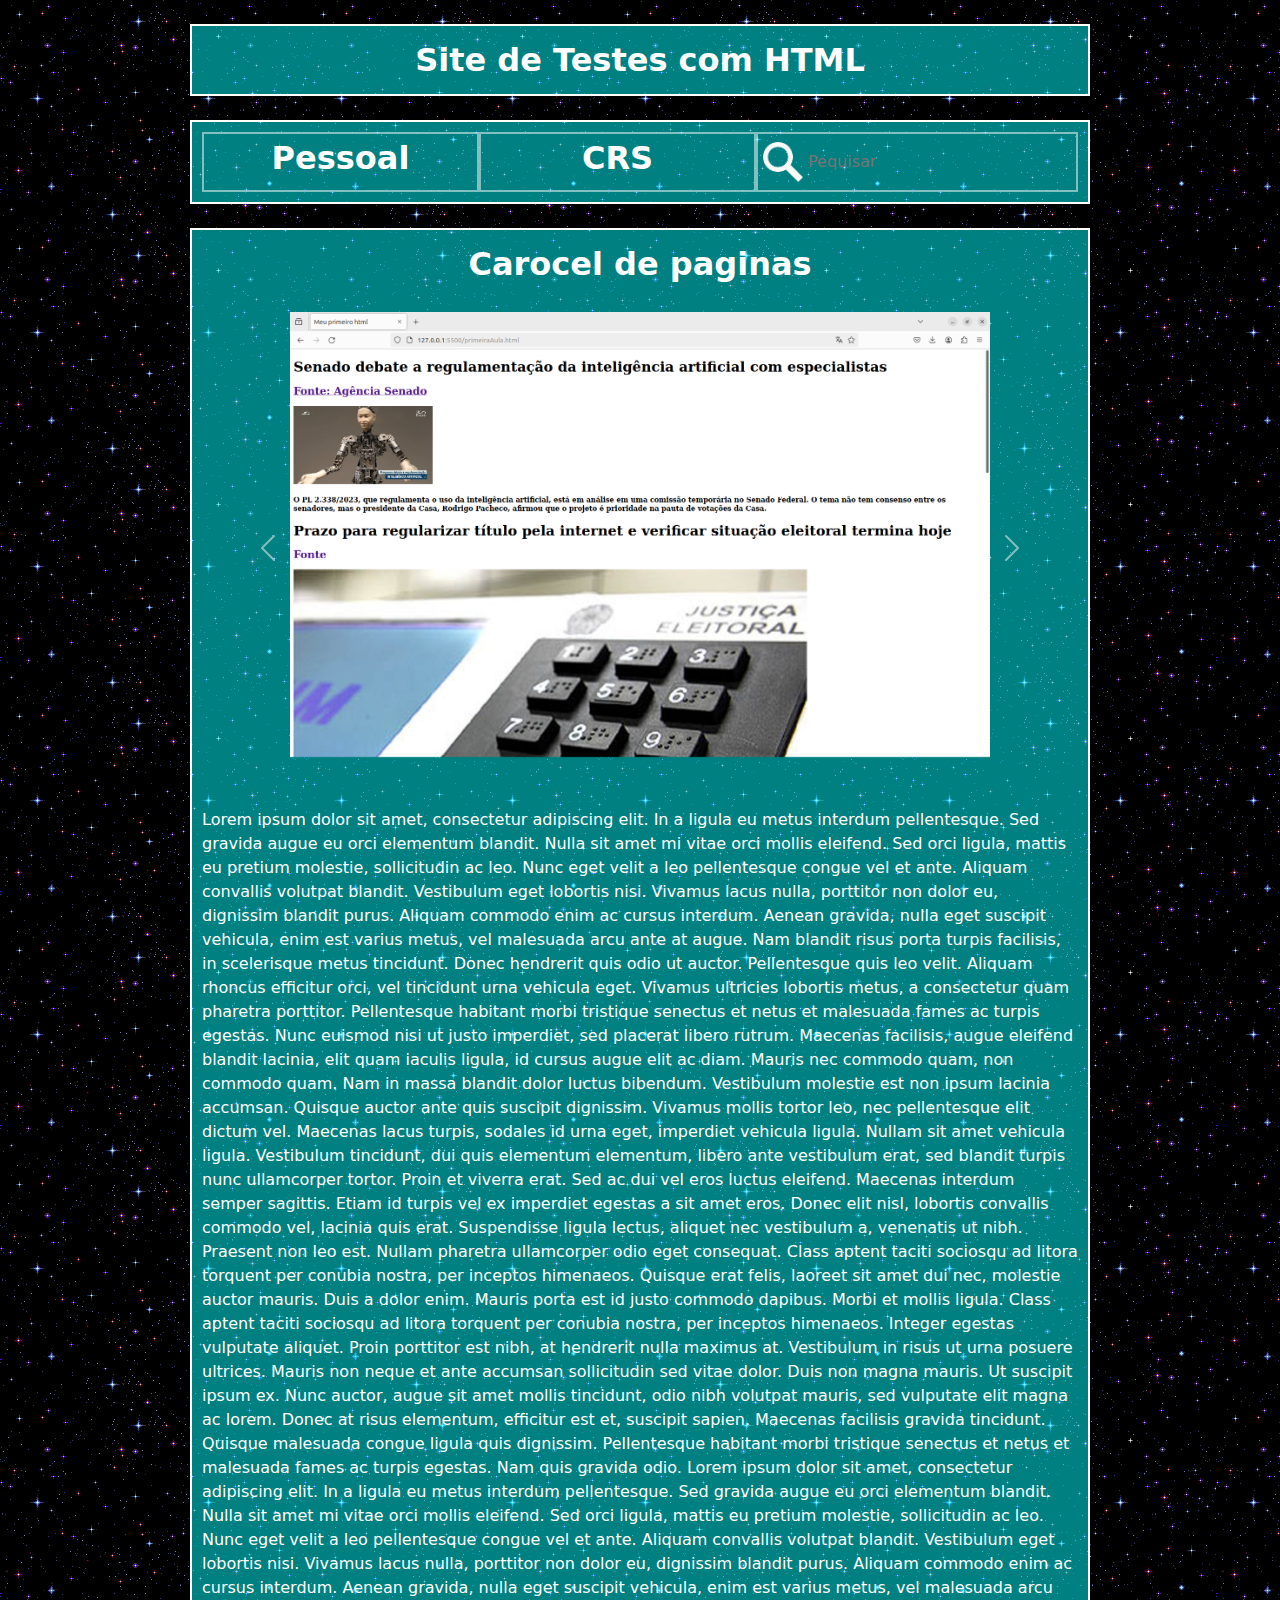
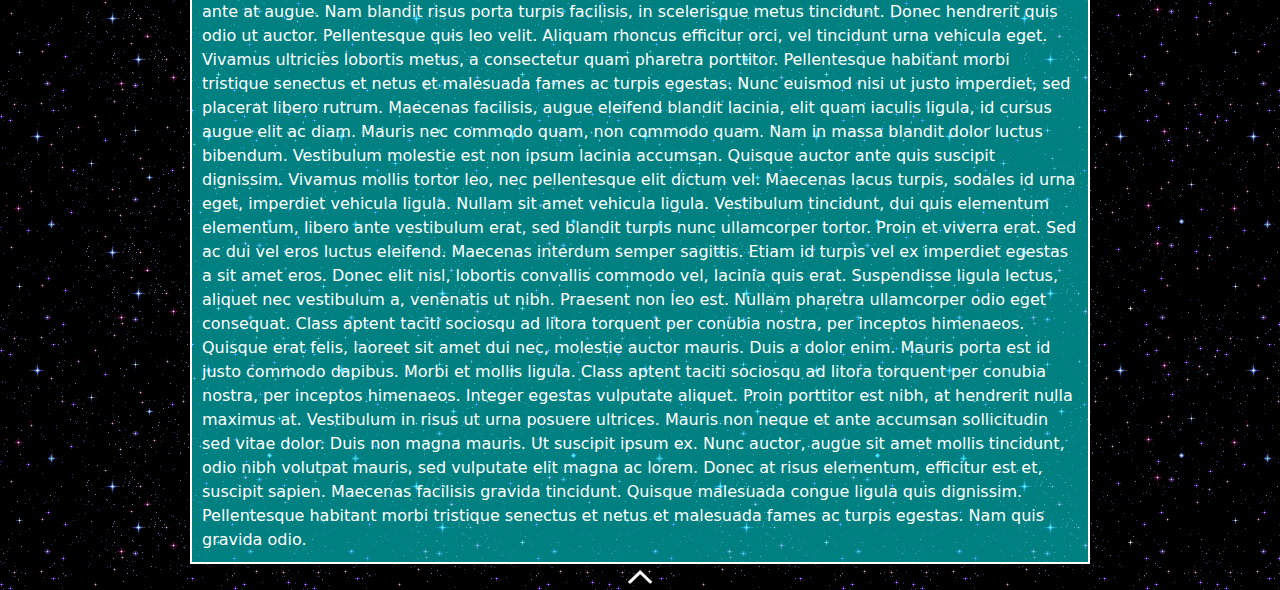
<file: index.html>
<!DOCTYPE html>
<html lang="pt-br">
<head>
  <meta charset="UTF-8">
  <meta name="viewport" content="width=device-width, initial-scale=1.0">
  <title>Site de Testes</title>
  <link href="https://cdn.jsdelivr.net/npm/bootstrap@5.3.3/dist/css/bootstrap.min.css" rel="stylesheet" integrity="sha384-QWTKZyjpPEjISv5WaRU9OFeRpok6YctnYmDr5pNlyT2bRjXh0JMhjY6hW+ALEwIH" crossorigin="anonymous">
  <link rel="stylesheet" href="/css/style.css">
</head>
<body class="fundo" id="topo">
  <br>
  <div class="tela titulo"> <!-- Cabeçalho -->
    Site de Testes com HTML <!-- titulo -->
  </div>
  
  <br>
  <div class="tela row">
    <div class="caixaSelecao col"> 
      <h4 class="titulo">Pessoal</h4> 
    </div>
    <div class="caixaSelecao col"> 
      <h4 class="titulo">
        CRS
      </h4> 
    </div>
      <input class="caixaPesquisa col iconePesquisa" type="text" placeholder="Pequisar">
    </div>

  <br>
  <div class="tela">
    <div class="titulo">
      Carocel de paginas
    </div>
    <br>
    <div id="carouselExample" class="carousel slide">
      <div class="carousel-inner carouselSize">
        <div class="carousel-item active">
          <a class="subTitulo" href="noticias.html"><img src="images/Noticias.png" class="d-block w-100" alt="..."></a><br>
        </div>
        <div class="carousel-item">
          <a class="subTitulo" href="divSpan.html">
            <img src="images/divSpan.png" class="d-block w-100" alt="...">
          </a>
          <br>
        </div>
        <div class="carousel-item">
          <a class="subTitulo" href="tabelas.html"></a><img src="images/Tabelas.png" class="d-block w-100" alt="..."><br>
        </div>
        <div class="carousel-item">
          <a class="subTitulo" href="inputs.html"><img src="images/Inputs.png" class="d-block w-100" alt="..."></a><br>
        </div>
      </div>
      <button class="carousel-control-prev" type="button" data-bs-target="#carouselExample" data-bs-slide="prev">
        <span class="carousel-control-prev-icon" aria-hidden="true"></span>
        <span class="visually-hidden">Previous</span>
      </button>
      <button class="carousel-control-next" type="button" data-bs-target="#carouselExample" data-bs-slide="next">
        <span class="carousel-control-next-icon" aria-hidden="true"></span>
        <span class="visually-hidden">Next</span>
      </button>
    </div>
    
    <br>
    <div class="textoComum">
      Lorem ipsum dolor sit amet, consectetur adipiscing elit. In a ligula eu metus interdum pellentesque. Sed gravida augue eu orci elementum blandit. Nulla sit amet mi vitae orci mollis eleifend. Sed orci ligula, mattis eu pretium molestie, sollicitudin ac leo. Nunc eget velit a leo pellentesque congue vel et ante. Aliquam convallis volutpat blandit. Vestibulum eget lobortis nisi. Vivamus lacus nulla, porttitor non dolor eu, dignissim blandit purus. Aliquam commodo enim ac cursus interdum.
      Aenean gravida, nulla eget suscipit vehicula, enim est varius metus, vel malesuada arcu ante at augue. Nam blandit risus porta turpis facilisis, in scelerisque metus tincidunt. Donec hendrerit quis odio ut auctor. Pellentesque quis leo velit. Aliquam rhoncus efficitur orci, vel tincidunt urna vehicula eget. Vivamus ultricies lobortis metus, a consectetur quam pharetra porttitor. Pellentesque habitant morbi tristique senectus et netus et malesuada fames ac turpis egestas. Nunc euismod nisi ut justo imperdiet, sed placerat libero rutrum. Maecenas facilisis, augue eleifend blandit lacinia, elit quam iaculis ligula, id cursus augue elit ac diam. Mauris nec commodo quam, non commodo quam. Nam in massa blandit dolor luctus bibendum. Vestibulum molestie est non ipsum lacinia accumsan. Quisque auctor ante quis suscipit dignissim. Vivamus mollis tortor leo, nec pellentesque elit dictum vel. Maecenas lacus turpis, sodales id urna eget, imperdiet vehicula ligula. Nullam sit amet vehicula ligula.
      Vestibulum tincidunt, dui quis elementum elementum, libero ante vestibulum erat, sed blandit turpis nunc ullamcorper tortor. Proin et viverra erat. Sed ac dui vel eros luctus eleifend. Maecenas interdum semper sagittis. Etiam id turpis vel ex imperdiet egestas a sit amet eros. Donec elit nisl, lobortis convallis commodo vel, lacinia quis erat. Suspendisse ligula lectus, aliquet nec vestibulum a, venenatis ut nibh. Praesent non leo est.
      Nullam pharetra ullamcorper odio eget consequat. Class aptent taciti sociosqu ad litora torquent per conubia nostra, per inceptos himenaeos. Quisque erat felis, laoreet sit amet dui nec, molestie auctor mauris. Duis a dolor enim. Mauris porta est id justo commodo dapibus. Morbi et mollis ligula. Class aptent taciti sociosqu ad litora torquent per conubia nostra, per inceptos himenaeos. Integer egestas vulputate aliquet. Proin porttitor est nibh, at hendrerit nulla maximus at. Vestibulum in risus ut urna posuere ultrices. Mauris non neque et ante accumsan sollicitudin sed vitae dolor.
      Duis non magna mauris. Ut suscipit ipsum ex. Nunc auctor, augue sit amet mollis tincidunt, odio nibh volutpat mauris, sed vulputate elit magna ac lorem. Donec at risus elementum, efficitur est et, suscipit sapien. Maecenas facilisis gravida tincidunt. Quisque malesuada congue ligula quis dignissim. Pellentesque habitant morbi tristique senectus et netus et malesuada fames ac turpis egestas. Nam quis gravida odio. 
      Lorem ipsum dolor sit amet, consectetur adipiscing elit. In a ligula eu metus interdum pellentesque. Sed gravida augue eu orci elementum blandit. Nulla sit amet mi vitae orci mollis eleifend. Sed orci ligula, mattis eu pretium molestie, sollicitudin ac leo. Nunc eget velit a leo pellentesque congue vel et ante. Aliquam convallis volutpat blandit. Vestibulum eget lobortis nisi. Vivamus lacus nulla, porttitor non dolor eu, dignissim blandit purus. Aliquam commodo enim ac cursus interdum.
      Aenean gravida, nulla eget suscipit vehicula, enim est varius metus, vel malesuada arcu ante at augue. Nam blandit risus porta turpis facilisis, in scelerisque metus tincidunt. Donec hendrerit quis odio ut auctor. Pellentesque quis leo velit. Aliquam rhoncus efficitur orci, vel tincidunt urna vehicula eget. Vivamus ultricies lobortis metus, a consectetur quam pharetra porttitor. Pellentesque habitant morbi tristique senectus et netus et malesuada fames ac turpis egestas. Nunc euismod nisi ut justo imperdiet, sed placerat libero rutrum. Maecenas facilisis, augue eleifend blandit lacinia, elit quam iaculis ligula, id cursus augue elit ac diam. Mauris nec commodo quam, non commodo quam. Nam in massa blandit dolor luctus bibendum. Vestibulum molestie est non ipsum lacinia accumsan. Quisque auctor ante quis suscipit dignissim. Vivamus mollis tortor leo, nec pellentesque elit dictum vel. Maecenas lacus turpis, sodales id urna eget, imperdiet vehicula ligula. Nullam sit amet vehicula ligula.
      Vestibulum tincidunt, dui quis elementum elementum, libero ante vestibulum erat, sed blandit turpis nunc ullamcorper tortor. Proin et viverra erat. Sed ac dui vel eros luctus eleifend. Maecenas interdum semper sagittis. Etiam id turpis vel ex imperdiet egestas a sit amet eros. Donec elit nisl, lobortis convallis commodo vel, lacinia quis erat. Suspendisse ligula lectus, aliquet nec vestibulum a, venenatis ut nibh. Praesent non leo est.
      Nullam pharetra ullamcorper odio eget consequat. Class aptent taciti sociosqu ad litora torquent per conubia nostra, per inceptos himenaeos. Quisque erat felis, laoreet sit amet dui nec, molestie auctor mauris. Duis a dolor enim. Mauris porta est id justo commodo dapibus. Morbi et mollis ligula. Class aptent taciti sociosqu ad litora torquent per conubia nostra, per inceptos himenaeos. Integer egestas vulputate aliquet. Proin porttitor est nibh, at hendrerit nulla maximus at. Vestibulum in risus ut urna posuere ultrices. Mauris non neque et ante accumsan sollicitudin sed vitae dolor.
      Duis non magna mauris. Ut suscipit ipsum ex. Nunc auctor, augue sit amet mollis tincidunt, odio nibh volutpat mauris, sed vulputate elit magna ac lorem. Donec at risus elementum, efficitur est et, suscipit sapien. Maecenas facilisis gravida tincidunt. Quisque malesuada congue ligula quis dignissim. Pellentesque habitant morbi tristique senectus et netus et malesuada fames ac turpis egestas. Nam quis gravida odio. 
    </div>
  </div>
  <a href="#topo"> <img src="images/upArrow.png" style="display: block; margin: auto; width: 2%;" alt=""> </a>
  <script src="https://cdn.jsdelivr.net/npm/bootstrap@5.3.3/dist/js/bootstrap.bundle.min.js" integrity="sha384-YvpcrYf0tY3lHB60NNkmXc5s9fDVZLESaAA55NDzOxhy9GkcIdslK1eN7N6jIeHz" crossorigin="anonymous"></script>
</body>
</html>

<script>
  $('.carousel').carousel({
  interval: 2000
  })
</script>
</file>
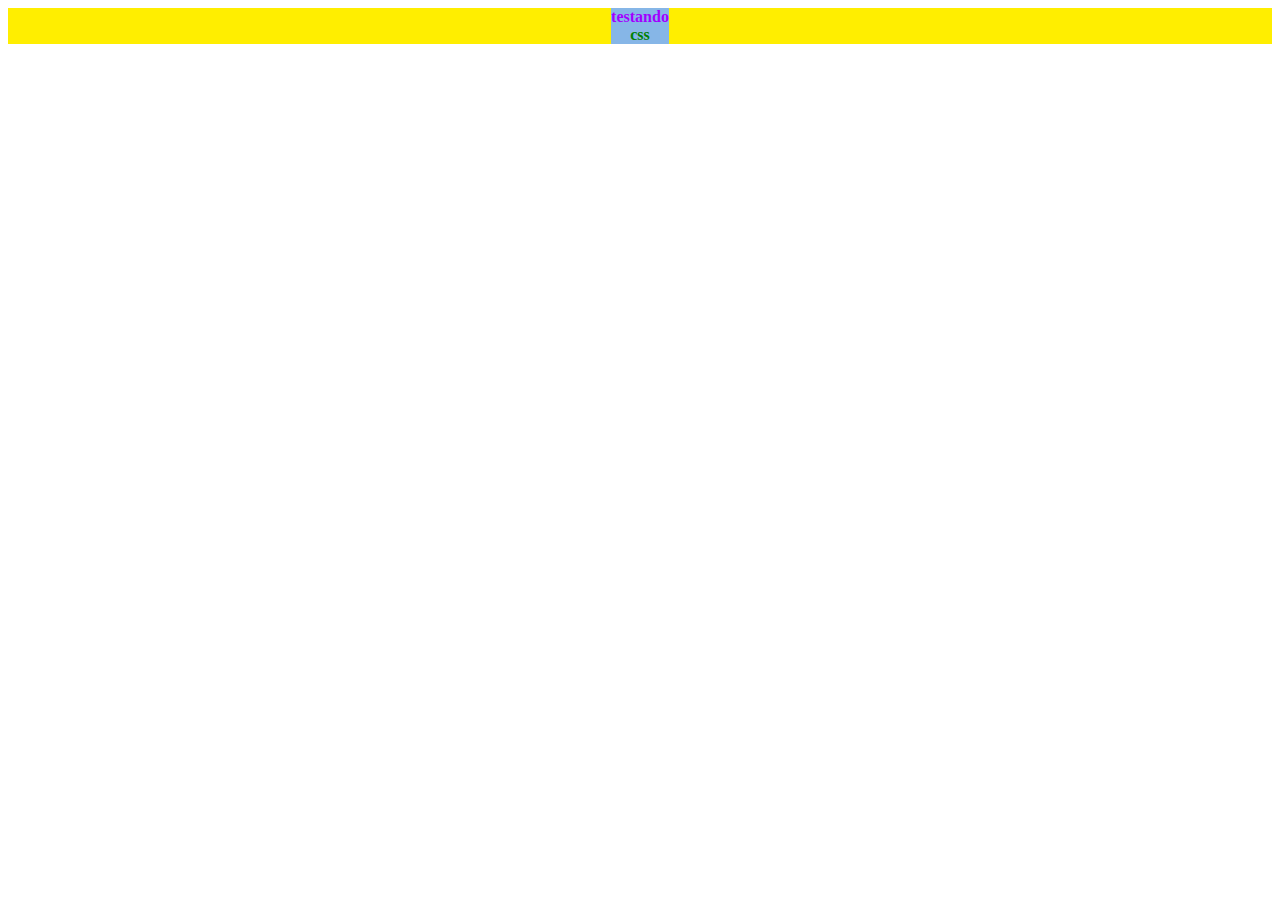
<file: divSpan.html>
<!DOCTYPE html>
<html lang="pt-br">
<head>
    <meta charset="UTF-8">
    <meta name="viewport" content="width=device-width, initial-scale=1.0">
    <title>Document</title>
    <link rel="stylesheet" href="css/stylesheet.css">
</head>
<body>
    <div style="background-color: rgb(255, 238, 0); text-align: center;">
        <div style="width: fit-content; margin:0 auto; background-color: rgb(134, 182, 231);">
            <span style="color: rgb(162, 0, 255);">
            testando
            </span>
            <br>
            <span class="fonte">
            css
            </span>
        </div>
    </div>
</body>
</html>
</file>
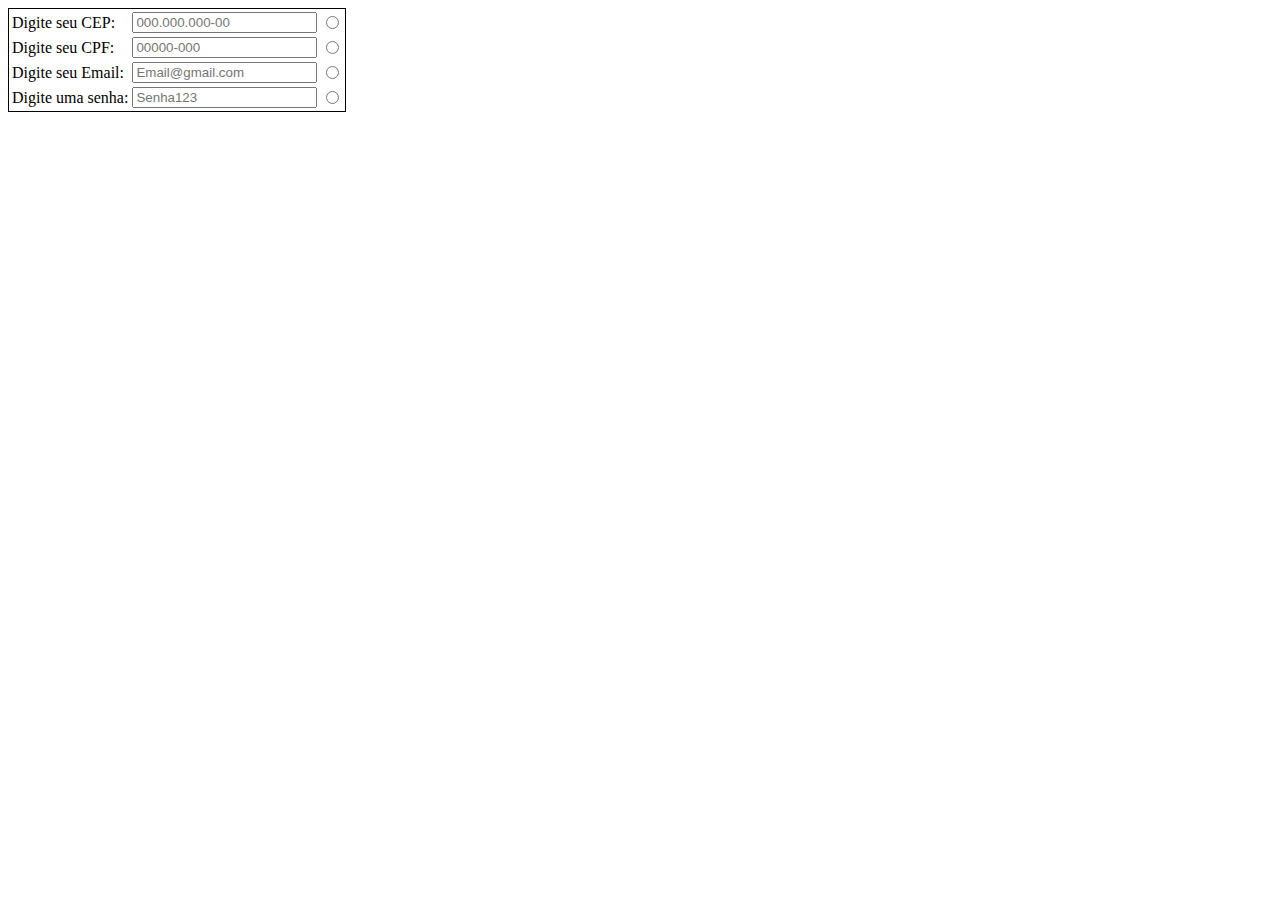
<file: inputs.html>
<!DOCTYPE html>
<html lang="en">
<head>
    <meta charset="UTF-8">
    <meta name="viewport" content="width=device-width, initial-scale=1.0">
    <title>Inputs</title>
</head>
<body>
    <form action="">
        <table style="border: 1px solid black;">
            <tr>
                <td><label for="01">Digite seu CEP:</label> </td>
                <td><input placeholder="000.000.000-00" type="text" name="CEP" id="01"></td>
                <td><input type="radio" name="opcoes" id="01"></td> <!-- name garante que só um seja selecionado -->
            </tr>
            
            <tr>
                <td><label for="02">Digite seu CPF:</label></td>
                <td><input placeholder="00000-000" type="text" nome="CPF" id="02"></td>
                <td><input type="radio" name="opcoes" id="02"></td>
            </tr>
            
            <tr>
                <td><label for="03">Digite seu Email:</label></td>
                <td><input placeholder="Email@gmail.com" type="text" name="Email" id="03"></td>
                <td><input type="radio" name="opcoes" id="03"></td>
            </tr>
            
            <tr>
                <td><label for="04">Digite uma senha:</label></td>
                <td><input placeholder="Senha123" type="text" nome="Senha" id="04"></td>
                <td><input type="radio" name="opcoes" id="04"></td>
            </tr>
        </table>
    </form>        
    
</body>
</html>
</file>
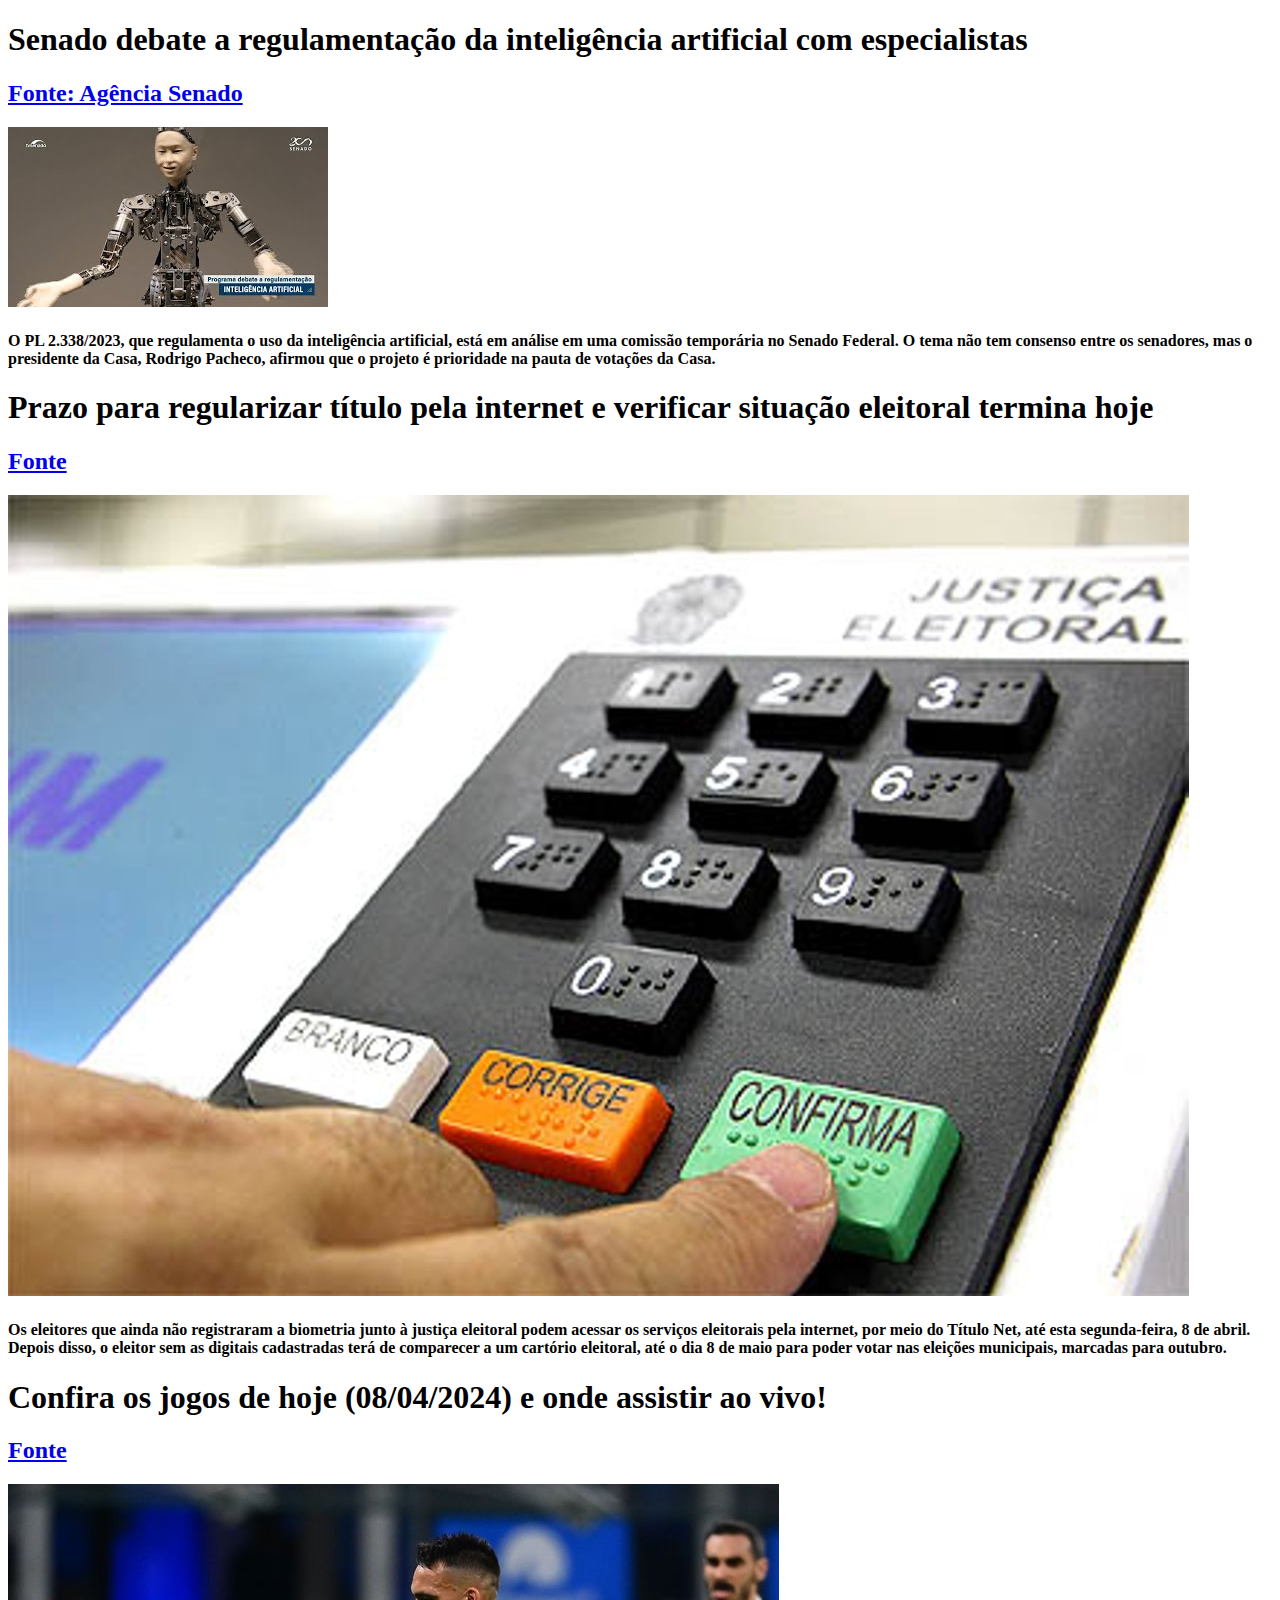
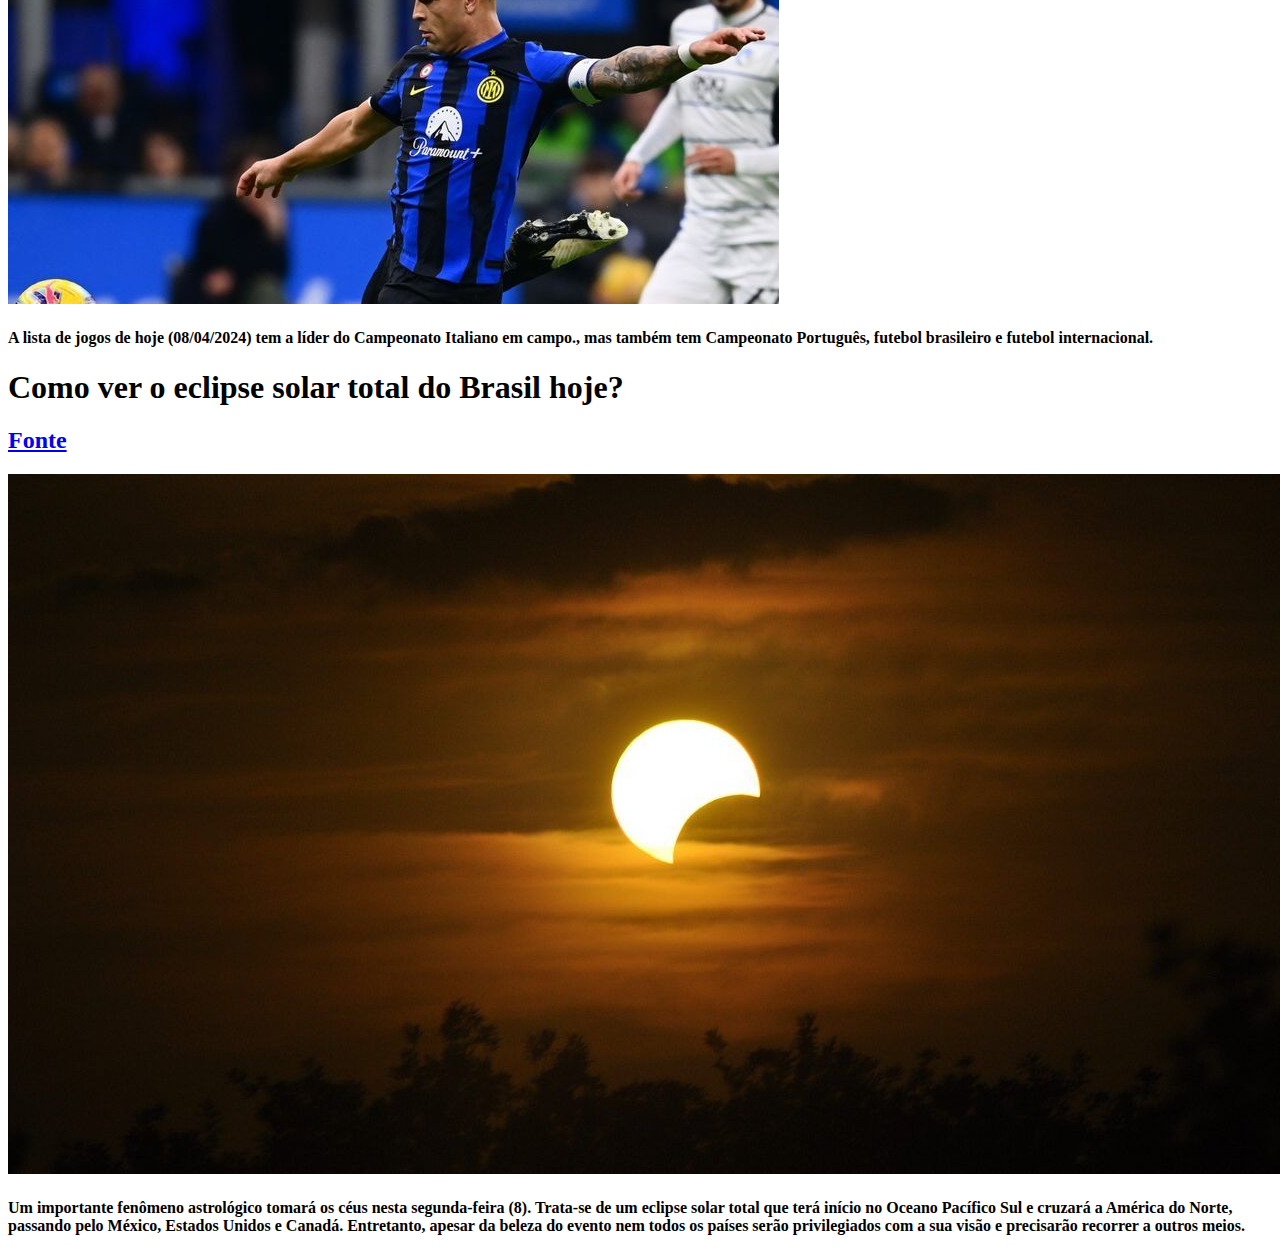
<file: noticias.html>
<!DOCTYPE html>
<html lang="pt-br">
<head>
    <meta charset="UTF-8">
    <meta name="viewport" content="width=device-width, initial-scale=1.0">
    <title>Meu primeiro html</title>
</head>
<body>
    <!-- <h1>Diminuindo</h1>
    <h2>Diminuindo</h2>
    <h3>Diminuindo</h3>
    <h4>Diminuindo</h4>
    <h5>Diminuindo</h5>
    <h6>Diminuindo</h6>

    <p>Texto Texto Texto Texto Texto Texto Texto Texto Texto Texto Texto Texto Texto Texto Texto Texto Texto Texto Texto Texto Texto Texto Texto Texto Texto Texto Texto Texto Texto Texto Texto Texto </p>
    <p>Texto2 Texto2 Texto2 Texto2 Texto2 Texto2 Texto2 Texto2 Texto2 Texto2 Texto2 Texto2 Texto2 Texto2 Texto2 Texto2 Texto2 Texto2 Texto2 Texto2 Texto2 Texto2 Texto2 Texto2 Texto2 Texto2 Texto2 Texto2 </p>

    <span>Oi</span>
    <span>oi2</span>
    
    <a href="http://google.com">Clique aqui</a>
    <br>
    <a href="http://google.com" target="_blank" rel="noopener noreferrer">Nova guia</a>
    <br>
    achem 4 noticiais um em cima da outra com titulo e texto 

    <br><br><br><br><br><br><br><br><br><br><br><br>-->
    
    <!-- Noticia 1 -->
    <h1>Senado debate a regulamentação da inteligência artificial com especialistas
        <br>
        <h2><a href="https://www12.senado.leg.br/noticias/videos" target="_blank" rel="noopener noreferrer">Fonte: Agência Senado</a></h2>
    </h1>
    <img src="images/mqdefault.jpg" alt="">
    <h4>
        O PL 2.338/2023, que regulamenta o uso da inteligência artificial, está em análise em uma comissão temporária no Senado Federal. O tema não tem consenso entre os senadores, mas o presidente da Casa, Rodrigo Pacheco, afirmou que o projeto é prioridade na pauta de votações da Casa.
    </h4>

    <!-- Noticia 2 -->
    <h1>Prazo para regularizar título pela internet e verificar situação eleitoral termina hoje
        <br>
        <h2><a href="https://www.cnm.org.br/comunicacao/noticias/prazo-para-regularizar-titulo-pela-internet-e-verificar-situacao-eleitoral-termina-hoje" target="_blank" rel="noopener noreferrer">Fonte</a></h2>
    </h1>
    <img src="images/29102018_urna-eletronica_EBC.jpg" alt="">
    <h4>
        Os eleitores que ainda não registraram a biometria junto à justiça eleitoral podem acessar os serviços eleitorais pela internet, por meio do Título Net, até esta segunda-feira, 8 de abril. Depois disso, o eleitor sem as digitais cadastradas terá de comparecer a um cartório eleitoral, até o dia 8 de maio para poder votar nas eleições municipais, marcadas para outubro.
    <h4>

        <!-- Noticia 3 -->
    <h1>Confira os jogos de hoje (08/04/2024) e onde assistir ao vivo! 
        <br>
        <h2><a href="https://noticias.r7.com/ric/confira-os-jogos-de-hoje-08042024-e-onde-assistir-ao-vivo-08042024" target="_blank" rel="noopener noreferrer">Fonte</a></h2>
    </h1>
    <img src="images/jogos-de-hoje-08042024-de-futebol-ao-vivo-horario-e-onde-assistir-08042024050257922.jpeg" alt="">
    <h4>
        A lista de jogos de hoje (08/04/2024) tem a líder do Campeonato Italiano em campo., mas também tem Campeonato Português, futebol brasileiro e futebol internacional.
    </h4>

    <!-- Noticia 4 -->
    <h1>Como ver o eclipse solar total do Brasil hoje?
        <br>
        <h2><a href="https://www.acidadeon.com/tudoep/tudo-noticias/como-ver-o-eclipse-solar-total-do-brasil-hoje/" target="_blank" rel="noopener noreferrer">Fonte</a></h2>
    </h1>
    <img src="images/sun-332141_1280-1280x700.jpg" alt="">
    <h4>
        Um importante fenômeno astrológico tomará os céus nesta segunda-feira (8). Trata-se de um eclipse solar total que terá início no Oceano Pacífico Sul e cruzará a América do Norte, passando pelo México, Estados Unidos e Canadá. Entretanto, apesar da beleza do evento nem todos os países serão privilegiados com a sua visão e precisarão recorrer a outros meios.
    </h4>

</body>
</html>
</file>
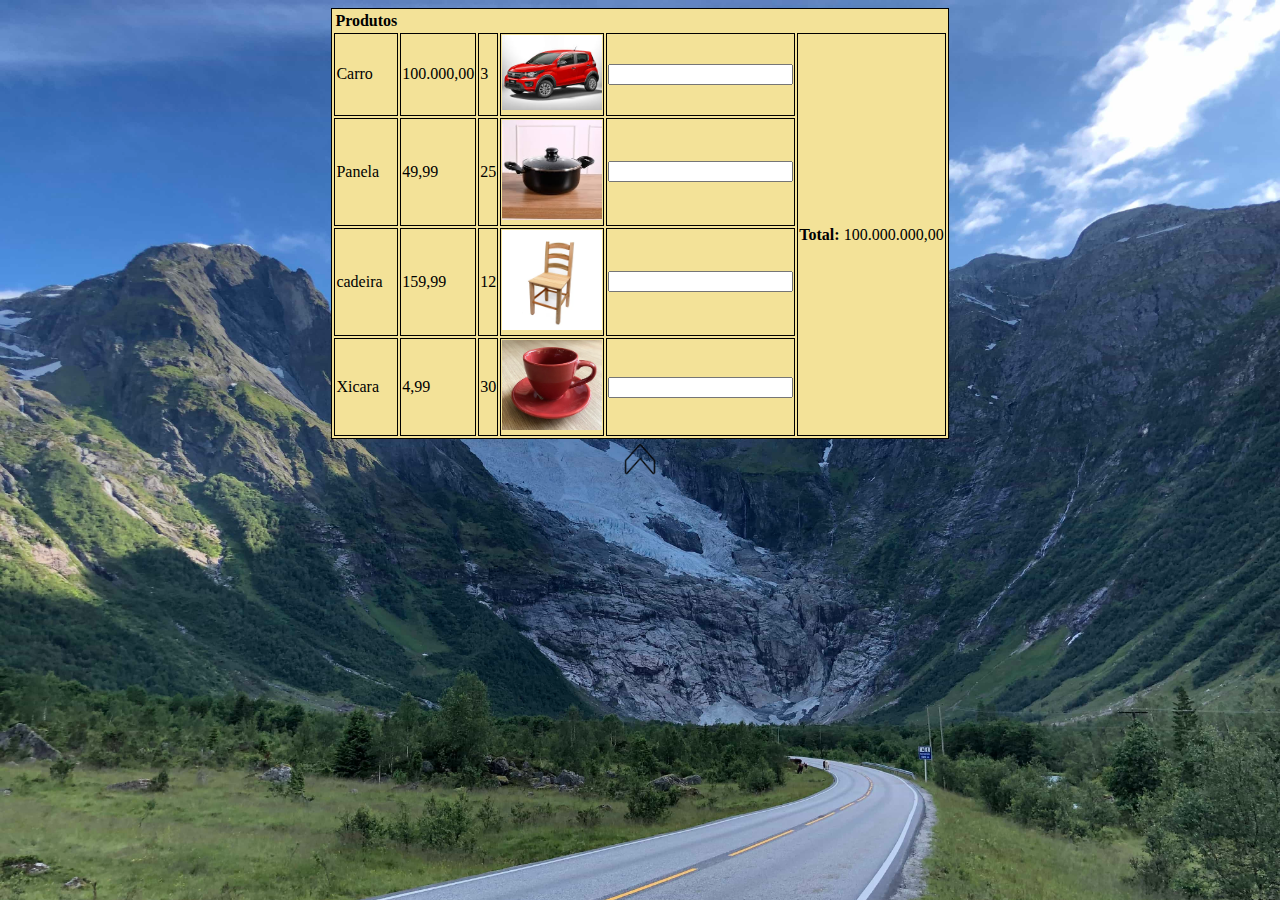
<file: tabelas.html>
<!DOCTYPE html>
<html lang="en">

<style>
    td, tr, table
    {
        border: 1px solid black;
    }
    th, td, tr, table
    {
        background-color: #f3e298;
    }
</style>

<head>
    <meta charset="UTF-8">
    <meta name="viewport" content="width=device-width, initial-scale=1.0">
    <title>Tabelas</title>
    <link rel="stylesheet" href="/css/stylesheet.css">
</head>

<body style="background-image: url(../images/montanha.jpg); background-size: 100%">
    <div >

        <table class="tabelaCentro" id="tabela">
            <tr>
                <th>Produtos</th>
            </tr>
            <tr>
                <td>Carro</td>
                <td>100.000,00</td>
                <td>3</td>
                <td><img src="../images/Carro.jpeg" style="width: 100px;" alt=""></td>
                <td><input type="number" name="opcoes"></td>
                <td rowspan="4"><strong>Total: </strong>100.000.000,00</td>
                
            </tr>
        <tr>
            <td>Panela</td>
            <td>49,99</td>
            <td>25</td>
            <td><img src="../images/panela.jpeg" style="width: 100px;" alt=""></td>
            <td><input type="number" name="opcoes"></td>
        </tr>
        <tr>
            <td>cadeira</td>
            <td>159,99</td>
            <td>12</td>
            <td><img src="../images/Cadeira.webp" style="width: 100px;" alt=""></td>
            <td><input type="number" name="opcoes"></td>
        </tr>
        <tr>
            <td>Xicara</td>
            <td>4,99</td>
            <td>30</td>
            <td><img src="../images/xicaras.webp" style="width: 100px;" alt=""></td>
            <td><input type="number" name="opcoes"></td>
        </tr>
    </table>
    <a href="#tabela"><img src="../images/seta.png" style="width: 40px; display: block; margin-left: auto; margin-right: auto;" alt=""></a>
</div>
</body>

</html>
</file>
<file: css/style.css>
/* Aparencia */
.fundo
{
  background-image: url("../images/ceuNoite.gif");
}
.tela /* Tela de conteudo */
{
  background-color: rgba(0, 255, 255, 0.5);
  width: 900px;
  height: auto;
  border: 2px solid white;
  padding: 10px;
  margin: auto;
}
input
{
  background-color: rgba(255, 255, 255, 0);
  color: white;
}
input:focus
{
  outline: 0;
}
a
{
  color: white;
  text-decoration:none;
  font-family: system-ui, -apple-system, BlinkMacSystemFont, 'Segoe UI', Roboto, Oxygen, Ubuntu, Cantarell, 'Open Sans', 'Helvetica Neue', sans-serif;
  font-size: medium;
}
/* Textos */
.titulo
{
  color: white;
  font-family: system-ui, -apple-system, BlinkMacSystemFont, 'Segoe UI', Roboto, Oxygen, Ubuntu, Cantarell, 'Open Sans', 'Helvetica Neue', sans-serif;
  font-size: xx-large;
  text-align: center;
  font-weight: bolder;
}
.subTitulo
{
  color: white;
  font-family: system-ui, -apple-system, BlinkMacSystemFont, 'Segoe UI', Roboto, Oxygen, Ubuntu, Cantarell, 'Open Sans', 'Helvetica Neue', sans-serif;
  font-size: large;
}
.textoComum
{
  color: white;
  font-family: system-ui, -apple-system, BlinkMacSystemFont, 'Segoe UI', Roboto, Oxygen, Ubuntu, Cantarell, 'Open Sans', 'Helvetica Neue', sans-serif;
  font-size: medium;
}

/* Inputs e selecoes */

.caixaPesquisa
{
  border: 2px solid rgb(255, 255, 255, 0.5);
  padding: 5px;
  width: auto;
  text-align: left;
  padding-left: 50px;
}
.iconePesquisa 
{
  background: url("../images/PesquisaIcon.png") no-repeat left;
  background-size: 40px;
  background-position-x: 5px;
}

.caixaSelecao
{
  border: 2px solid rgb(255, 255, 255, 0.5);
  padding: 5px;
  width: auto;
  text-align: center;
}
.caixaSelecao:hover, .caixaPesquisa:hover
{
  border: 2px solid rgb(255, 255, 255, 1);
}

.carouselSize {
  width:700px;
  height:auto;
  margin-left: auto;
  margin-right: auto;
}

/* Sessoes */
#topo

/* ../Para acessar apartir da pasta anterior */
</file>
<file: css/stylesheet.css>
span
{
    color: green;
    font-weight: bolder;
}
.fonte
{
    font-weight: bolder;
    font-family: Cambria, Cochin, Georgia, Times, 'Times New Roman', serif;
}
.tabelaCentro
{
    border: 1px solid black;
    margin-left: auto;
    margin-right: auto;
}
</file>
